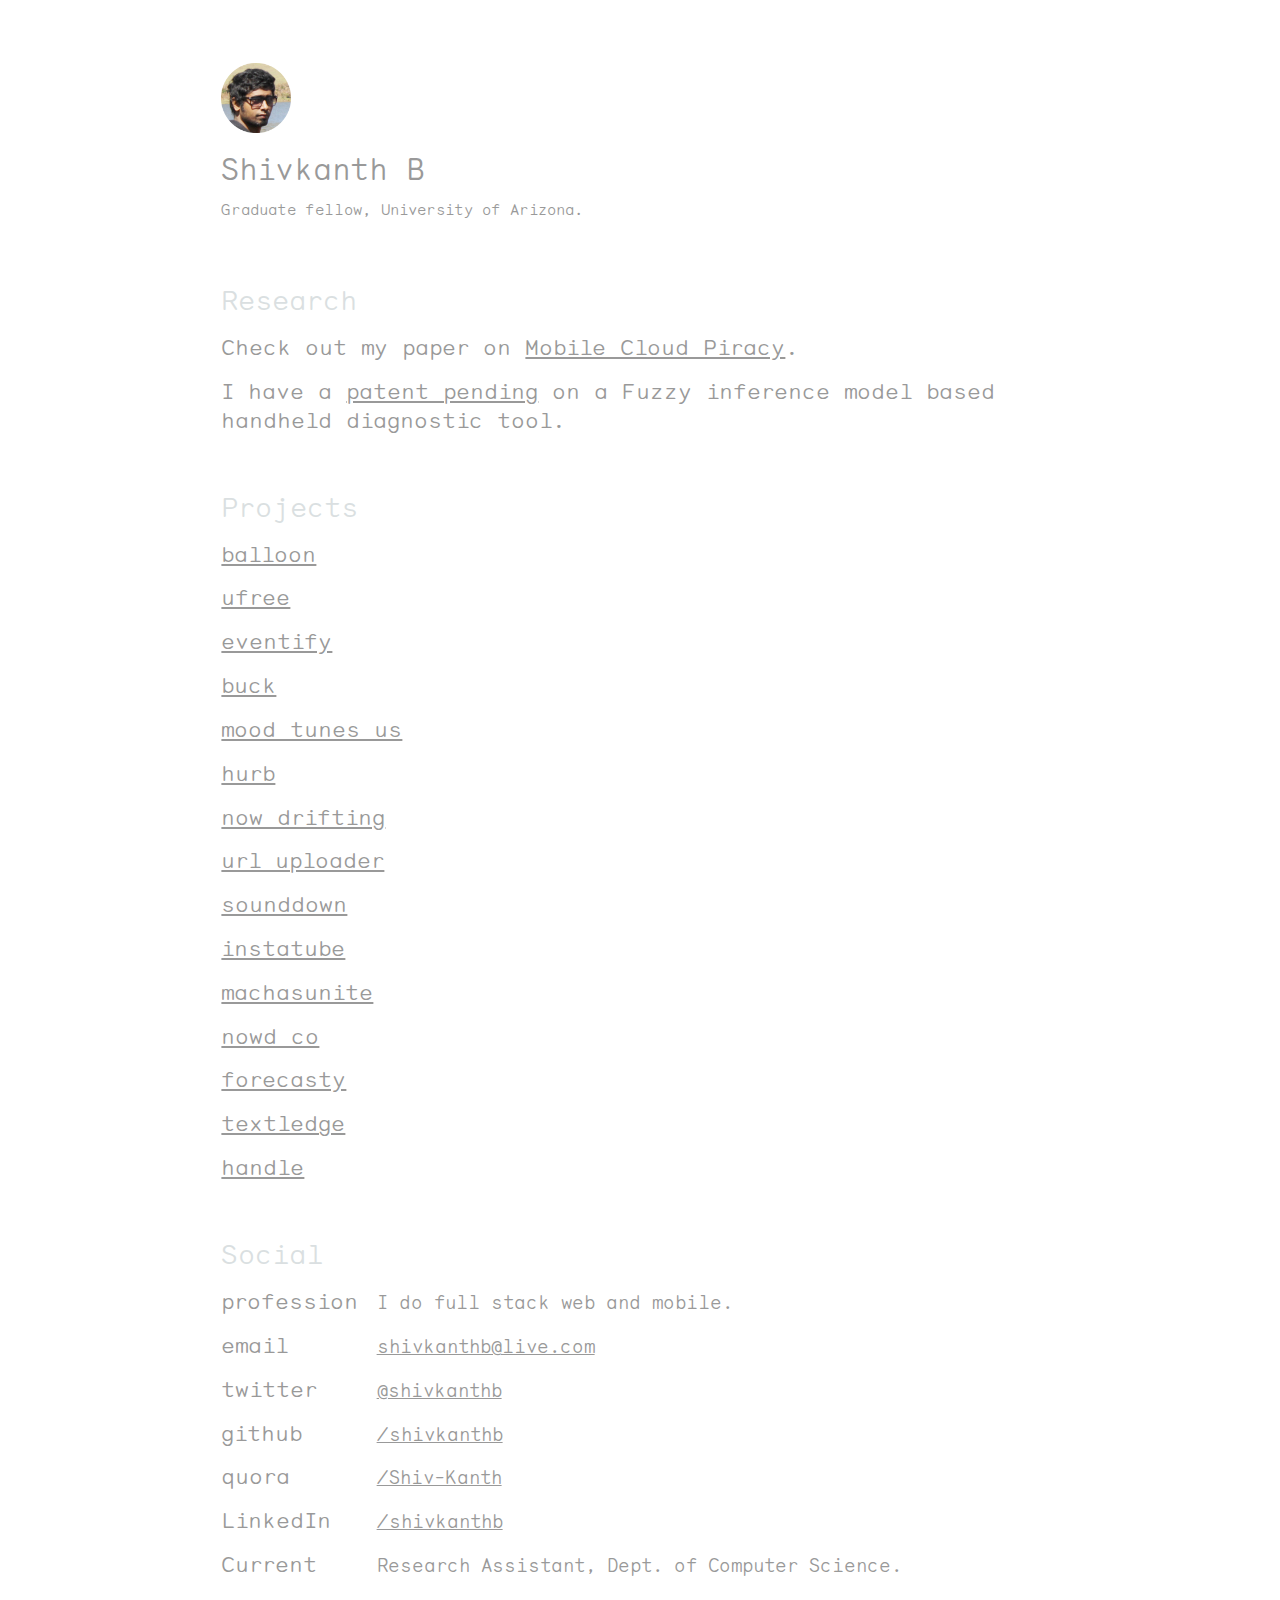
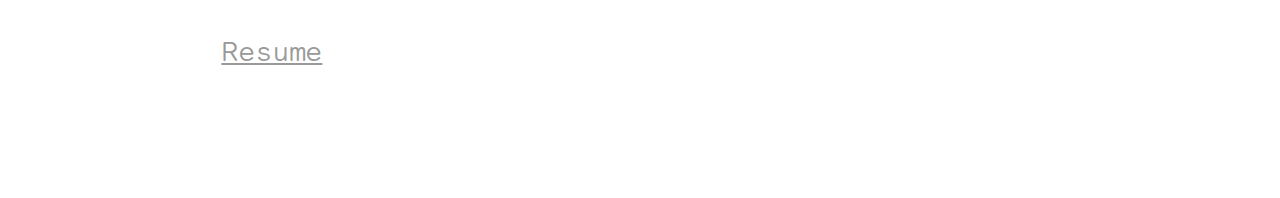
<file: index.html>
<html>
<head>
<title>Shivkanthb</title>
<meta name="viewport" content="width=device-width, initial-scale=1.0, minimum-scale=1.0, maximum-scale=1.0, user-scalable=no">
<link href="css/bootstrap.min.css" rel="stylesheet">
<link href="custom.css" rel="stylesheet">
<body>
<div class="topSection">
<div class="hello">
<span><img src="avatar.png" alt="shiv" height="70px" width="70px"class="img-rounded"></span>
</br>
<h1 id="name">Shivkanth B</h1>
<span class="shortDesc">Graduate fellow, University of Arizona.</span>
</div>
</div>

<div class="contentSection ">
<h1 class="subhead">Research</h1>
<ul id="researchSec">
<li class="nextrow">Check out my paper on <a id="link" href="http://www.ijarcce.com/upload/2015/april-15/IJARCCE%20114.pdf" target="_blank">Mobile Cloud Piracy</a>.
</li>
<li class="nextrow">I have a <a id="link" href="http://image.slidesharecdn.com/patentpublicationinindiabyintellectualpropertyofficeinindiaon25april2014listofearlypublicationsofpat-140501014707-phpapp02/95/patent-publication-in-india-by-intellectual-property-office-in-india-on-25-april-2014-list-of-early-publications-of-patent-applications-filled-by-foreign-companies-in-india-under-section-11-a2-46-638.jpg?cb=1398909254" target="_blank">patent pending</a> on a Fuzzy inference model based handheld diagnostic tool.
</li>
</ul>
<br>

<h1 class="subhead">Projects</h1>
<ul id="projSection">
<li class="nextrow"><a href="https://balloon.io" target="_blank" id="link">balloon</a></li>
<li class="nextrow"><a href="http://ufreeapp.com" target="_blank" id="link">ufree</a></li>
<li class="nextrow"><a href="" id="link" target="_blank">eventify</a></li>
<li class="nextrow"><a href="http://buck.io" target="_blank" id="link">buck</a></li>
<li class="nextrow"><a href="http://moodtunes.us" target="_blank" id="link">mood tunes us</a></li>
<li class="nextrow"><a href="http://www.growhurb.com" target="_blank" id="link">hurb</a></li>
<li class="nextrow"><a href="http://nowdrifting.com" target="_blank" id="link">now drifting</a></li>
<li class="nextrow"><a href="http://urluploader.com" target="_blank" id="link">url uploader</a></li>
<li class="nextrow"><a href="http://sounddown.in" target="_blank" id="link">sounddown</a></li>
<li class="nextrow"><a href="http://instatube.cf" target="_blank" id="link">instatube</a></li>
<li class="nextrow"><a href="http://machasunite.com" target="_blank" id="link">machasunite</a></li>
<li class="nextrow"><a href="http://nowd.co" target="_blank" id="link">nowd co</a></li>
<li class="nextrow"><a href="" id="link">forecasty</a></li>
<!-- <li class="nextrow">shorts?</li>
<li class="nextrow">pancake presentation</li> -->
<li class="nextrow"><a href="http://textledge.com" target="_blank" id="link">textledge</a></li>
<li class="nextrow"><a href="http://onlyhandle.com" target="_blank" id="link">handle</a></li>
</ul>

<br>
<h1 class="subhead">Social</h1>
<ul class="infoSection">

<li class="nextrow"><b>profession</b>I do full stack web and mobile.</li>
<li class="nextrow"><b>email</b><a id="link" href="mailto:shivkanthb@live.com">shivkanthb@live.com</a></li>
<li class="nextrow"><b>twitter</b><a id="link" href="https://twitter.com/shivkanthb" target="_blank">@shivkanthb</a></li>
<li class="nextrow"><b>github</b><a id="link" href="http://github.com/shivkanthb/" target="_blank">/shivkanthb</a></li>
<li class="nextrow"><b>quora</b><a id="link" href="https://www.quora.com/Shiv-Kanth" target="_blank">/Shiv-Kanth</a></li>
<li class="nextrow"><b>LinkedIn</b><a id="link" href="https://www.linkedin.com/in/shivkanthb" target="_blank">/shivkanthb</a></li>
<li class="nextrow"><b>Current</b><a id="link" href=""></a>Research Assistant, Dept. of Computer Science.</li>
</ul>
<br>

<h1 class="subhead"><a href="https://represent.io/shivkanthb" target="_blank" id="link">Resume</a></h1>
<br>
</div>  <!-- contentSection -->




<!-- including jquery and javascript files -->

<script src="https://ajax.googleapis.com/ajax/libs/jquery/1.11.2/jquery.min.js"></script>
<!-- Include all compiled plugins (below), or include individual files as needed -->
<script src="js/bootstrap.min.js"></script>


</body>
</html>
</file>
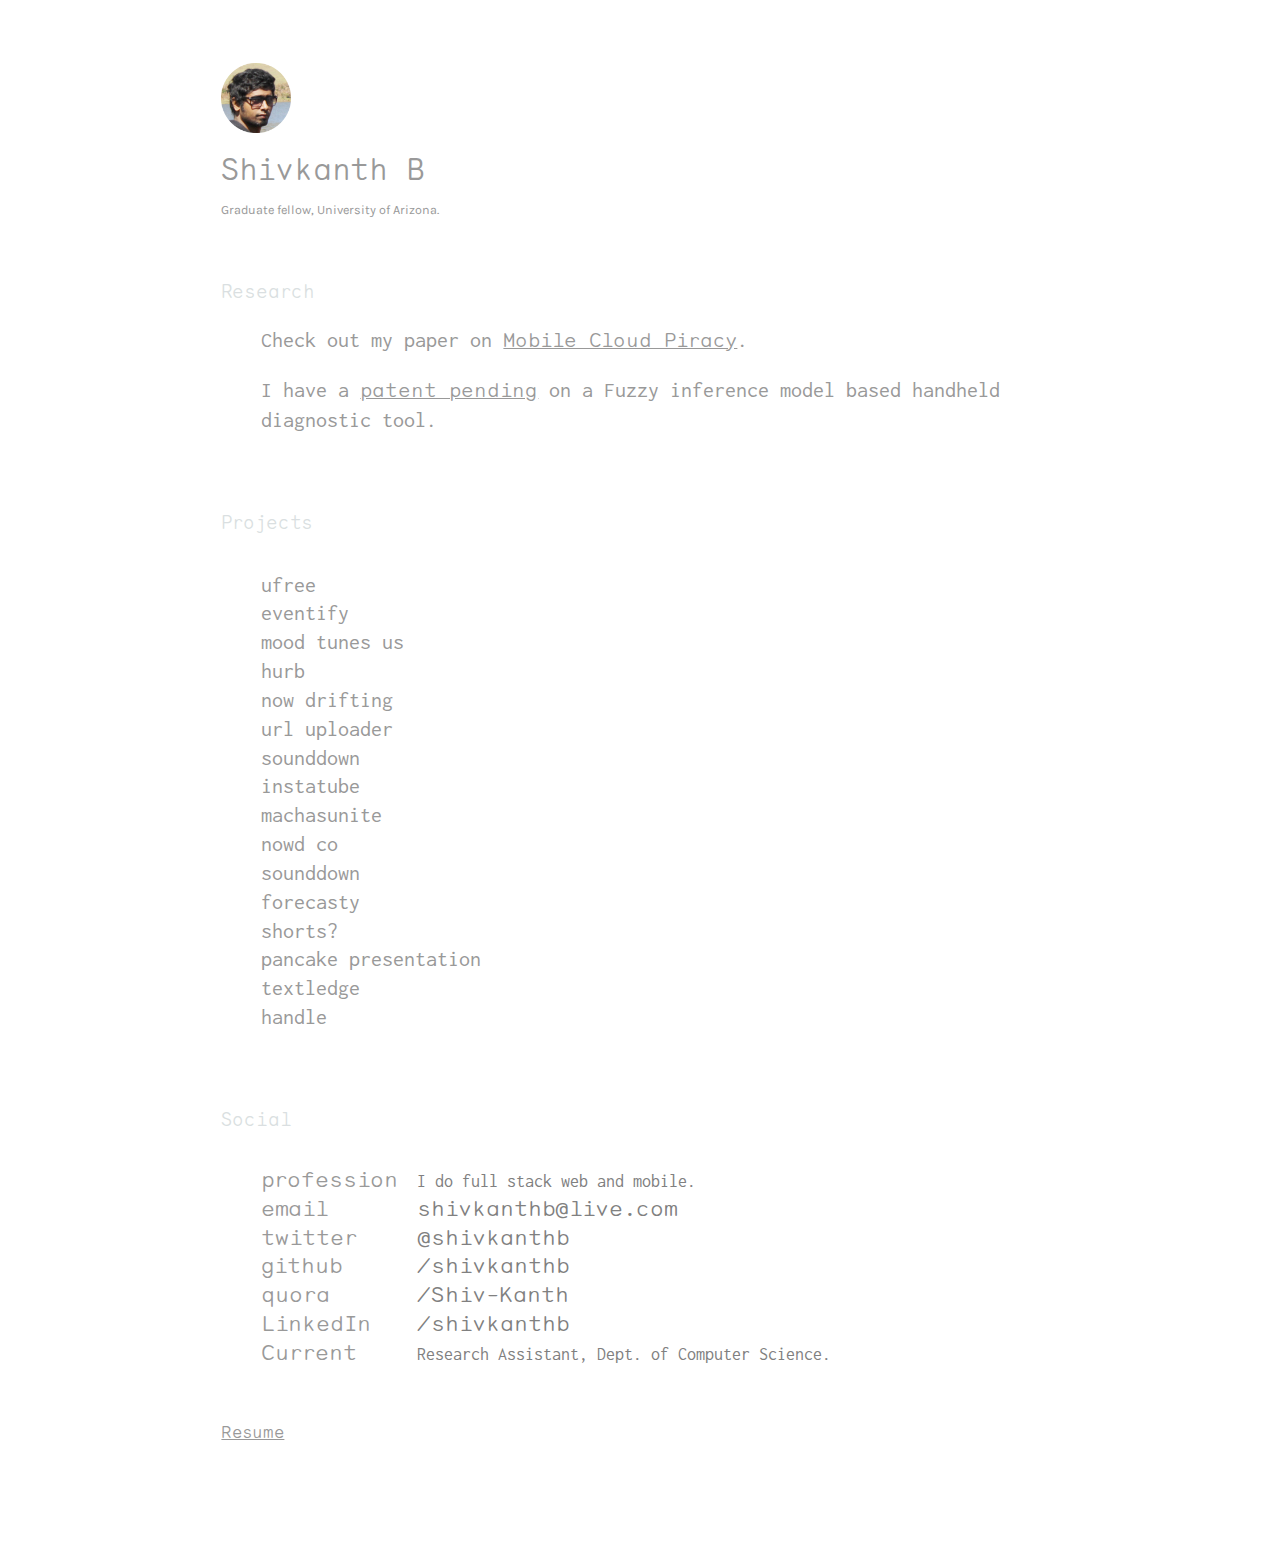
<file: index_old.html>
<html>
<head>
<title>Minimal Site</title>
<meta name="viewport" content="width=device-width, initial-scale=1.0, minimum-scale=1.0, maximum-scale=1.0, user-scalable=no">


<link href="css/bootstrap.min.css" rel="stylesheet">
<style type="text/css">
@import url(http://css-reset-sheet.googlecode.com/svn/reset.css);
@import url(http://fonts.googleapis.com/css?family=Karla);
@import url(http://fonts.googleapis.com/css?family=Inconsolata);

    
@font-face {
		font-family: "Monosten";
		font-weight: 400;
		src: url("monosten-e.ttf");
	}
@font-face {
		font-family: "Monosten";
		font-weight: 700;
		src: url("monosten-c.ttf");
    }
    
html,h1, #name, *{
    font-family: 'Monosten','Karla', sans-serif;
    font-weight: 400;
    background-color: #fff;
color: #999;
       font-size: 1.2em;
       line-height: 1.3em;
       text-rendering: optimizeLegibility;
}

.leftSection{
/*position: fixed;*/
    font-size: 1.5em;
    font-family: 'Karla', sans-serif;
    width:70%;
    margin-left: 15%;

/*width:50%;*/
}

.rightSection{
width:70%;
/*float:right;*/
padding-bottom:50px;
padding-top:0px;
font-size: 1.1em;
line-height: 1.3em;
font-family: 'Monosten','PT Mono','Karla','Inconsolata', sans-serif;
color: #999;
    margin-left: 15%;
}

li{
    font-family: 'Inconsolata', sans-serif;
color: #999;

}

.rightSection > h1 {
    font-family: 'Monosten','Karla', sans-serif;
    font-weight: 400;
    color: #DADFE1;
}
    
.shortDesc{
    position : relative;
    left:0%;
  color:#999;
  font-size: 0.5em;
line-height: 1.3em;
font-family: 'Karla';
text-rendering: optimizeLegibility;
}
.hireme{
  position : relative;
  right : -10%;
  color:#999;
  font-size: 0.6em;
line-height: 1.3em;
font-family: 'Karla';
text-rendering: optimizeLegibility;
}

.hireme > a {
  color: grey;
}

.hireme > a:hover {
  color: #fff;
  text-decoration: none;
}
.seemore{
    position : relative;
  right : -90%;
  color:#999;
  font-size: 0.8em;
line-height: 1.3em;
font-family: 'Karla';
text-rendering: optimizeLegibility;
    
}
.infoSection{
font-size: 1em;
line-height: 1.3em;
font-family: 'Monosten';
    font-weight: 400;
text-rendering: optimizeLegibility;
}

ol,ul {
    list-style-type: none;
}

.infoSection > li > b {
    color:#999;
    display: inline-block;
font-weight: normal;
width: 7em;
}

.infoSection > li > a {
 color: grey;
} 

.infoSection > li {
    color: grey;
}

.infoSection > h1{
    color: #999;
    
}

.infoSection > li > a:hover {
  color: #f5f5f5;
  text-decoration: none;

}

#projSec {
    font-family: "Monosten";
    font-weight: 400;
    font-size: 1em;

}
/*#projSec > li{
    margin-top: 0.5em;
}*/
    
body{
padding: 0 3em 3em;
}
.hello{
margin: 2.5em 0;
}
.hello > h1{
color: #000;
}

.nextrow{
  margin-top: 20px;
}

.links{
    list-style: none;
    padding-right: 6em;
    padding-top: .4em;
    border-top: 1px solid #000;
display: inline-block;
         font-size: .7em;
}
.links > li{
display: inline-block;
         margin-right: 0.4em;
}
.links > li > a{
    text-decoration: none;
color: #000;
}

#researchSec {
    font-family: "Monosten";
    font-weight: 400;
    font-size: 1.2em;
}
#researchSec > li {
    font-size: 1.2em;
}

#projSec > li {
    font-size: 1.2em;
}

#subli {
    font-size: .8em;
}
@media only screen and (max-width : 568px) {
    body{
padding: 0 1em 1em;
         font-size: .9em;
    }
    .hello{
margin: 1em 0;
    }
    .links{
display: block;
         padding-right: 0;
    }

    .rightSection{
      visibility: hidden;
    }

} <!-- end of media query -->

 .content {
    display: none;
    padding : 5px;
}

   
    #projSec{
        font-family: "Monosten";
    font-weight: 400;
    font-size: 1.2em;
    }
    
    #link {
        color: #999;
        font-family: "Monosten";
            font-size: 0.9em;
        text-decoration: underline;
    }
    
    #link:hover {
        color: #DADFE1;
        font-family: "Monosten";
            font-size: 0.9em;
        text-decoration: underline;
    }
    
    
    #plink {
        color: #999;
        font-family: "Monosten";
            font-size: 1em;
        
    }
    
     #plink:hover {
        color: #DADFE1;
        font-family: "Monosten";
            font-size: 1em;
        
    }
</style>

 <!-- <link rel="stylesheet" href="https://maxcdn.bootstrapcdn.com/bootstrap/3.3.2/css/bootstrap.min.css">  -->
</head>
<body>

<div class="leftSection">
<div class="hello">
    <span><img src="avatar.png" alt="shiv" height="70px" width="70px"class="img-rounded"></span>
<!--
    <span class="shortDesc">Graduate fellow, University of Arizona.</span><span class="hireme"><a href="https://represent.io/shivkanthb" target="_blank">[resume]</a></span>
<span class="hireme">[hire me]</span>
-->

</br>
<h1 id="name">Shivkanth B</h1>
    <span class="shortDesc">Graduate fellow, University of Arizona.</span>
<!--
<ul class="infoSection">
        <h1>Shivkanth <b>B</b></h1>
      <li><b>profession</b>I do full stack web and mobile. Also a 0.5 designer.</li>
      <li><b>email</b><a href="mailto:shivkanthb@live.com">shivkanthb@live.com</a></li>
      <li><b>twitter</b><a href="https://twitter.com/shivkanthb" target="_blank">@shivkanthb</a></li>
      <li><b>github</b><a href="http://github.com/shivkanthb/" target="_blank">/shivkanthb</a></li>
      <li><b>quora</b><a href="https://www.quora.com/Shiv-Kanth" target="_blank">/Shiv-Kanth</a></li>
      <li><b>LinkedIn</b><a href="https://www.linkedin.com/in/shivkanthb" target="_blank">/shivkanthb</a></li>
      <li><b>Current</b><a href=""></a>Research Assistant, Dept. of Computer Science</li>
</ul>
-->
<!-- <h1>Hello, Minimal Sites is taking a nap.</h1>
<p>See you in 2015.</p> -->
</div>
    
    
    
</div>   <! -- left section -->

<div class="rightSection">
      <h1>Research</h1>
        <ul id="researchSec">
            <li class="nextrow">Check out my paper on <a id="link" href="http://www.ijarcce.com/upload/2015/april-15/IJARCCE%20114.pdf" target="_blank">Mobile Cloud Piracy</a>.
            </li>
            <li class="nextrow">I have a <a id="link" href="http://image.slidesharecdn.com/patentpublicationinindiabyintellectualpropertyofficeinindiaon25april2014listofearlypublicationsofpat-140501014707-phpapp02/95/patent-publication-in-india-by-intellectual-property-office-in-india-on-25-april-2014-list-of-early-publications-of-patent-applications-filled-by-foreign-companies-in-india-under-section-11-a2-46-638.jpg?cb=1398909254" target="_blank">patent pending</a> on a Fuzzy inference model based handheld diagnostic tool.
            </li>
        </ul>



      <br><br>

    <h1>Projects</h1>
    <br>
    <!-- <div id="projSec"> -->
    <!-- <p> <a id="plink" href="http://ufreeapp.com" target="_blank">Ufree</a>, eventify, <a href="http://moodtunes.us" target="_blank" id="plink">mood tunes us</a>, <a id="plink" href="http://growhurb.com">hurb</a>, </br><a id="plink" href="http://nowdrifting.com">now drifting</a>,<a id="plink" href="http://urluploader.com"> url uploader</a>, <a id="plink" href="http://sounddown.in">sounddown</a>, <a id="plink" href="http://instatube.cf">instatube</a>, <a id="plink" href="http://machasunite.com">machasunite</a>, <a id="plink" href="http://nowd.herokuapp.com">nowd co</a>, forecasty, shorts?, pancake presentation, <a id="plink" href="http://textledge.com" target="_blank">textledge</a>, handle. </p> -->

    <ul id="projSec">
            <li class="newtrow">ufree</li>
            <li class="newtrow">eventify</li>
        <li class="newtrow">mood tunes us</li>
            <li class="newtrow">hurb</li>
        <li class="newtrow">now drifting</li>
            <li class="newtrow">url uploader</li>
        <li class="newtrow">sounddown</li>
            <li class="newtrow">instatube</li>
         <li class="newtrow">machasunite</li>
            <li class="newtrow">nowd co</li>
         <li class="newtrow">sounddown</li>
            <li class="newtrow">forecasty</li>
         <li class="newtrow">shorts?</li>
            <li class="newtrow">pancake presentation</li>
         <li class="newtrow">textledge</li>
            <li > handle</li>
    
    </ul>

        <!-- </div> -->

<br><br>
<h1>Social</h1>
<br>
<ul class="infoSection">
        
      <li><b>profession</b>I do full stack web and mobile.</li>
      <li><b>email</b><a href="mailto:shivkanthb@live.com">shivkanthb@live.com</a></li>
    <li><b>twitter</b><a href="https://twitter.com/shivkanthb" target="_blank">@shivkanthb</a></li>
      <li><b>github</b><a href="http://github.com/shivkanthb/" target="_blank">/shivkanthb</a></li>
      <li><b>quora</b><a href="https://www.quora.com/Shiv-Kanth" target="_blank">/Shiv-Kanth</a></li>
      <li><b>LinkedIn</b><a href="https://www.linkedin.com/in/shivkanthb" target="_blank">/shivkanthb</a></li>
      <li><b>Current</b><a href=""></a>Research Assistant, Dept. of Computer Science.</li>
</ul>
<!--
    <ul id="projSec">
            <li>ufree</li>
            <li>hurb</li>
    
    </ul>
-->

        <br>
       <h1 ><a href="" id="link">Resume</a></h1> 



</div>  <! -- Right Section -- >




<!-- including jquery and javascript files -->

<script src="https://ajax.googleapis.com/ajax/libs/jquery/1.11.2/jquery.min.js"></script>
<!-- Include all compiled plugins (below), or include individual files as needed -->
<script src="js/bootstrap.min.js"></script>
<script type="text/javascript" src="https://raw.githubusercontent.com/redhotsly/simple-expand/master/src/simple-expand.min.js"></script>


</body>
</html>
</file>
<file: custom.css>
@font-face {
font-family: "Monosten";
font-weight: 400;
src: url("monosten-e.ttf");
}
@font-face {
font-family: "Monosten";
font-weight: 700;
src: url("monosten-c.ttf");
}

html, #name, *{
font-family: 'Monosten';
font-weight: 400;
background-color: #fff;
color: #999;
font-size: 1.2em;
line-height: 1.3em;
text-rendering: optimizeLegibility;
padding: 0;
}

body{
padding: 0 3em 3em;
}

.hello{
margin: 2.5em 0;
}
.hello > h1{
color: #000;
}

.shortDesc{
position : relative;
left:0%;
color:#999;
font-size: 0.6em;
line-height: 1.3em;
font-family: 'Monosten';
text-rendering: optimizeLegibility;
}

.topSection{
font-size: 1.5em;
font-family: 'Monosten';
width:70%;
margin-left: 15%;
} 



.contentSection{
width:70%;
padding-bottom:50px;
padding-top:0px;
font-size: 1.1em;
line-height: 1.3em;
font-family: 'Monosten';
color: #999;
margin-left: 15%;
}  

.subhead {
font-family: 'Monosten';
font-weight: 400;
font-size: 1.8em;
line-height: 1.3em;
color: #DADFE1;
}

/* researhSec Styling */

#researchSec {
font-family: "Monosten";
font-weight: 400;
font-size: 1.2em;
}
#researchSec > li {
font-size: 1.2em;
}

.nextrow{
margin-top: 15px;
}


ol,ul {
list-style-type: none;
}


#link {
color: #999;
font-family: "Monosten";
font-size: 1em;
text-decoration: underline;
}

#link:hover {
color: #DADFE1;
font-family: "Monosten";
font-size: 1em;
text-decoration: underline;
}

/* infoSection styling */

.infoSection {
font-size: 1em;
line-height: 1.3em;
font-family: 'Monosten';
font-weight: 400;
text-rendering: optimizeLegibility;  
}

.infoSection > li > b {
color:#999;
display: inline-block;
font-weight: normal;
width: 7em;
}


@media only screen and (max-width : 568px) {
    #name{
    font-family: 'Monosten';
font-weight: 400;
background-color: #fff;
color: #999;
font-size: 1em;
line-height: 1.3em;
text-rendering: optimizeLegibility;
padding: 0;
    }
}
</file>
